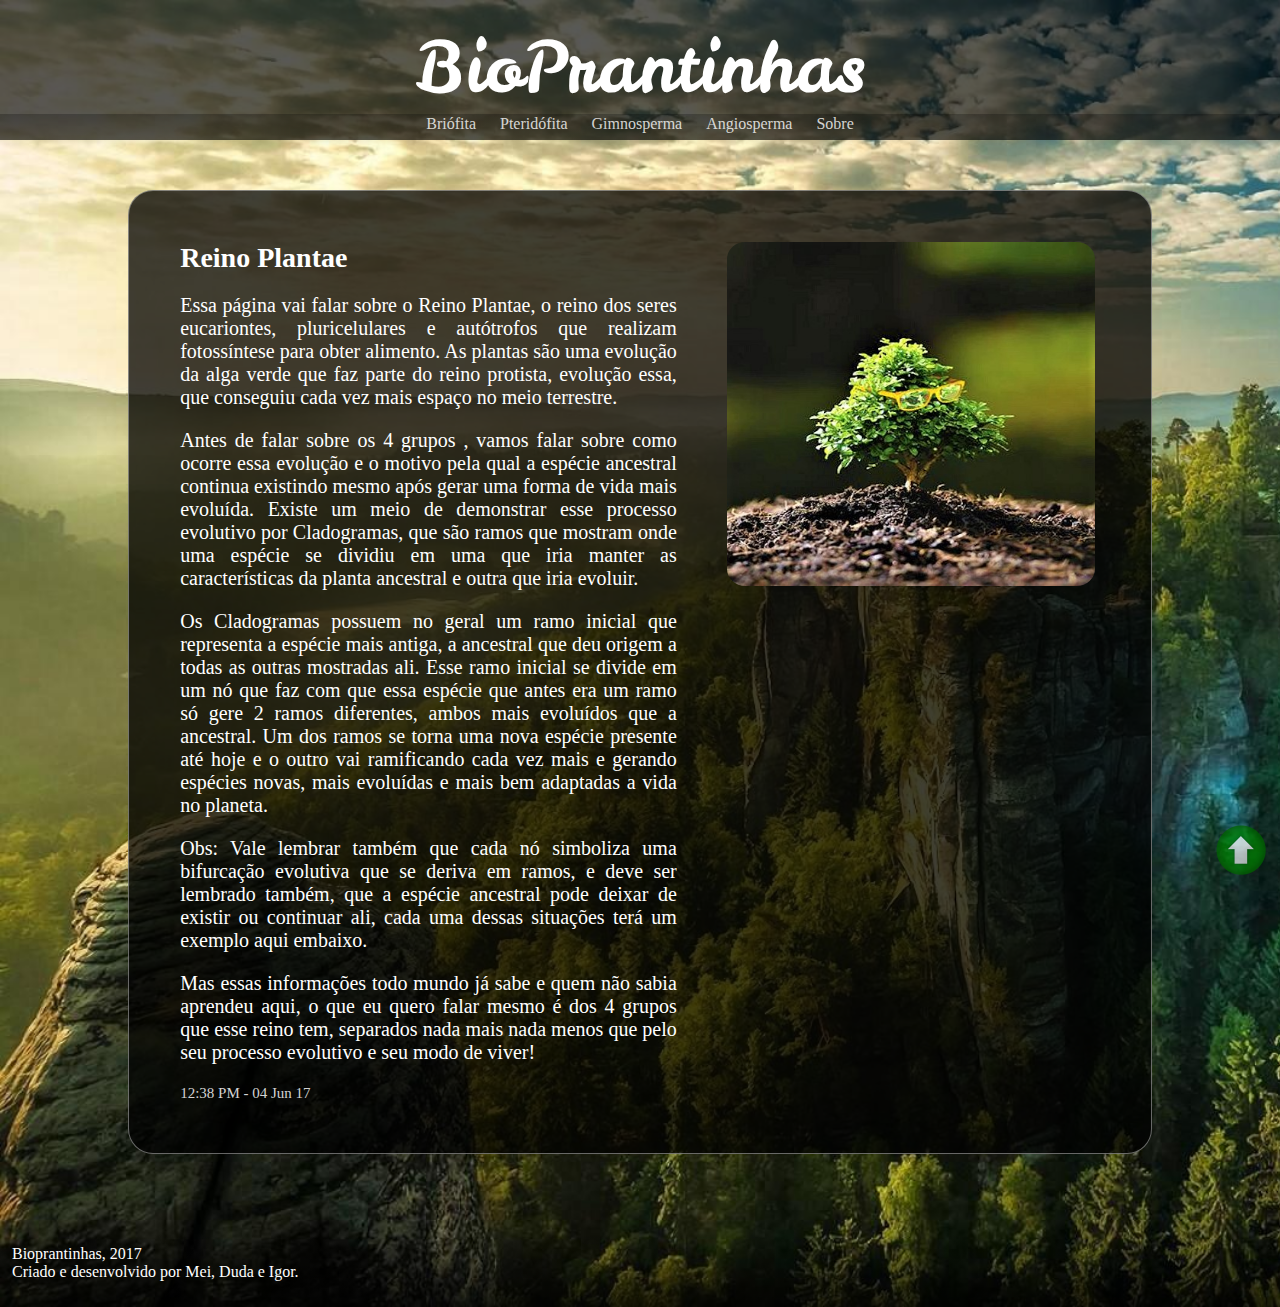
<file: index.html>
<!DOCTYPE html>
<html>
  <head>
    <meta http-equiv="Content-Type" content="text/html; charset=UTF-8">
    <title>BioPrantinhas</title>
    <link rel="stylesheet" href="estilos.css">
    <link rel="shortcut icon" href="imgs/icon.png">
    <link href="https://fonts.googleapis.com/css?family=Leckerli+One" rel="stylesheet">
  </head>
  <body>
  <header>
    <a href="index.html"><span id="title" title="Ir para o início">BioPrantinhas</span></a>
    <span id="subtitle"></span>
    <nav>
    <a href="briofita.html"><span class="menu">Briófita</span></a>
    <a href="pteridofita.html"><span class="menu">Pteridófita</span></a>
    <a href="gimno.html"><span class="menu">Gimnosperma</span></a>
    <a href="angio.html"><span class="menu">Angiosperma</span></a>
    <a href="sobre.html"><span class="menu">Sobre</span></a>
    </nav>
  </header>
    <main>
      <section>
        <div class="pcont">
          <h2>Reino Plantae</h2>
          <p>Essa página vai falar sobre o Reino Plantae, o reino dos seres eucariontes, pluricelulares e autótrofos que realizam fotossíntese para obter alimento. As plantas são uma evolução da alga verde que faz parte do reino protista, evolução essa, que conseguiu cada vez mais espaço no meio terrestre.</p>
          <p>Antes de falar sobre os 4 grupos , vamos falar sobre como ocorre essa evolução e o motivo pela qual a espécie ancestral continua existindo mesmo após gerar uma forma de vida mais evoluída. Existe um meio de demonstrar esse processo evolutivo por Cladogramas, que são ramos que mostram onde uma espécie se dividiu em uma que iria manter as características da planta ancestral e outra que iria evoluir.</p>
          <p>Os Cladogramas possuem no geral um ramo inicial que representa a espécie mais antiga, a ancestral que deu origem a todas as outras mostradas ali. Esse ramo inicial se divide em um nó que faz com que essa espécie que antes era um ramo só gere 2 ramos diferentes, ambos mais evoluídos que a ancestral. Um dos ramos se torna uma nova espécie presente até hoje e o outro vai ramificando cada vez mais e gerando espécies novas, mais evoluídas e mais bem adaptadas a vida no planeta.</p>
          <p>Obs: Vale lembrar também que cada nó simboliza uma bifurcação evolutiva que se deriva em ramos, e deve ser lembrado também, que a espécie ancestral  pode deixar de existir ou continuar ali, cada uma dessas situações terá um exemplo aqui embaixo.</p>
          <p>Mas essas informações todo mundo já sabe e quem não sabia aprendeu aqui, o que eu quero falar mesmo é dos 4 grupos que esse reino tem, separados nada mais nada menos que pelo seu processo evolutivo e seu modo de viver!</p>
          <time>12:38 PM - 04 Jun 17</time>
        </div>
        <div class="imgcont">
        <img src="imgs/prantinha.jpg">
        </div>
      </section>
    </main>
    <a href="#"><img src="imgs/to top.png"></a>
    <footer>
      <p>Bioprantinhas, 2017<br>Criado e desenvolvido por Mei, Duda e Igor.</p>
    </footer>
  </body>
</html>
</file>
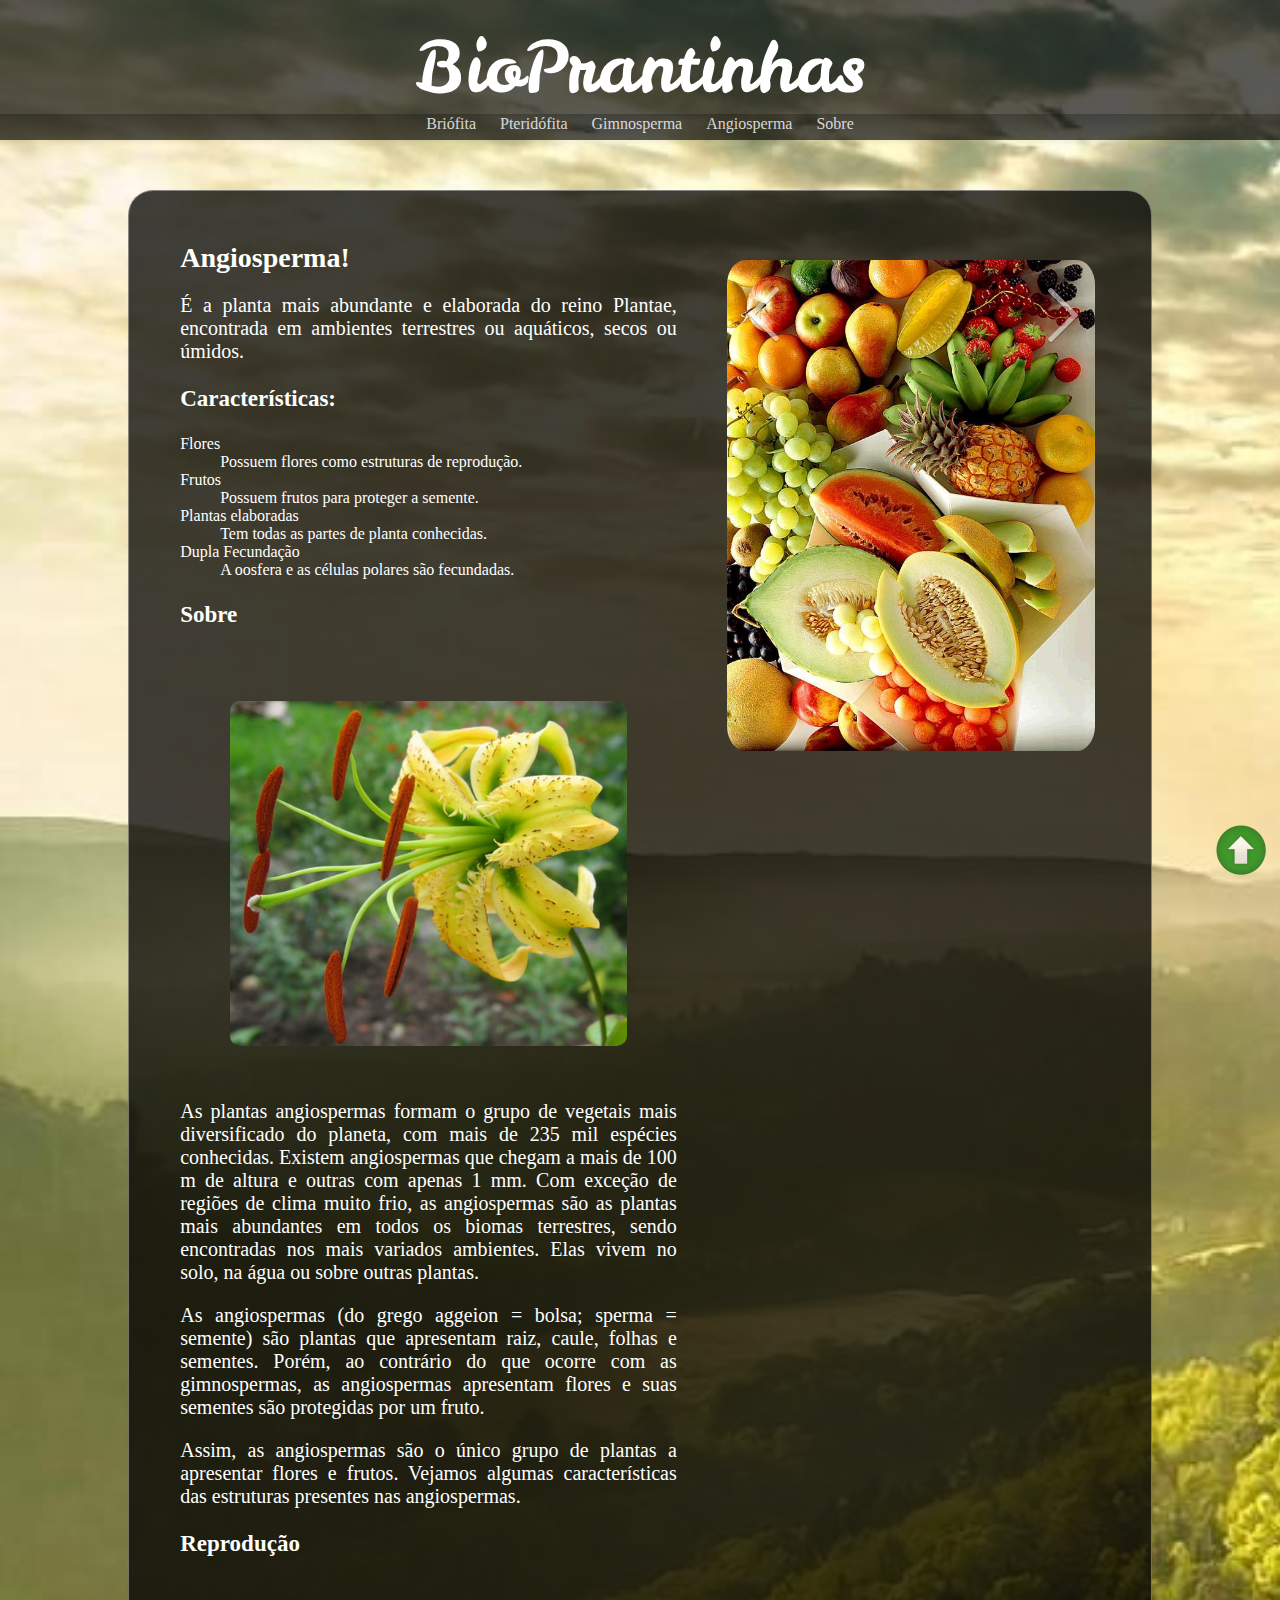
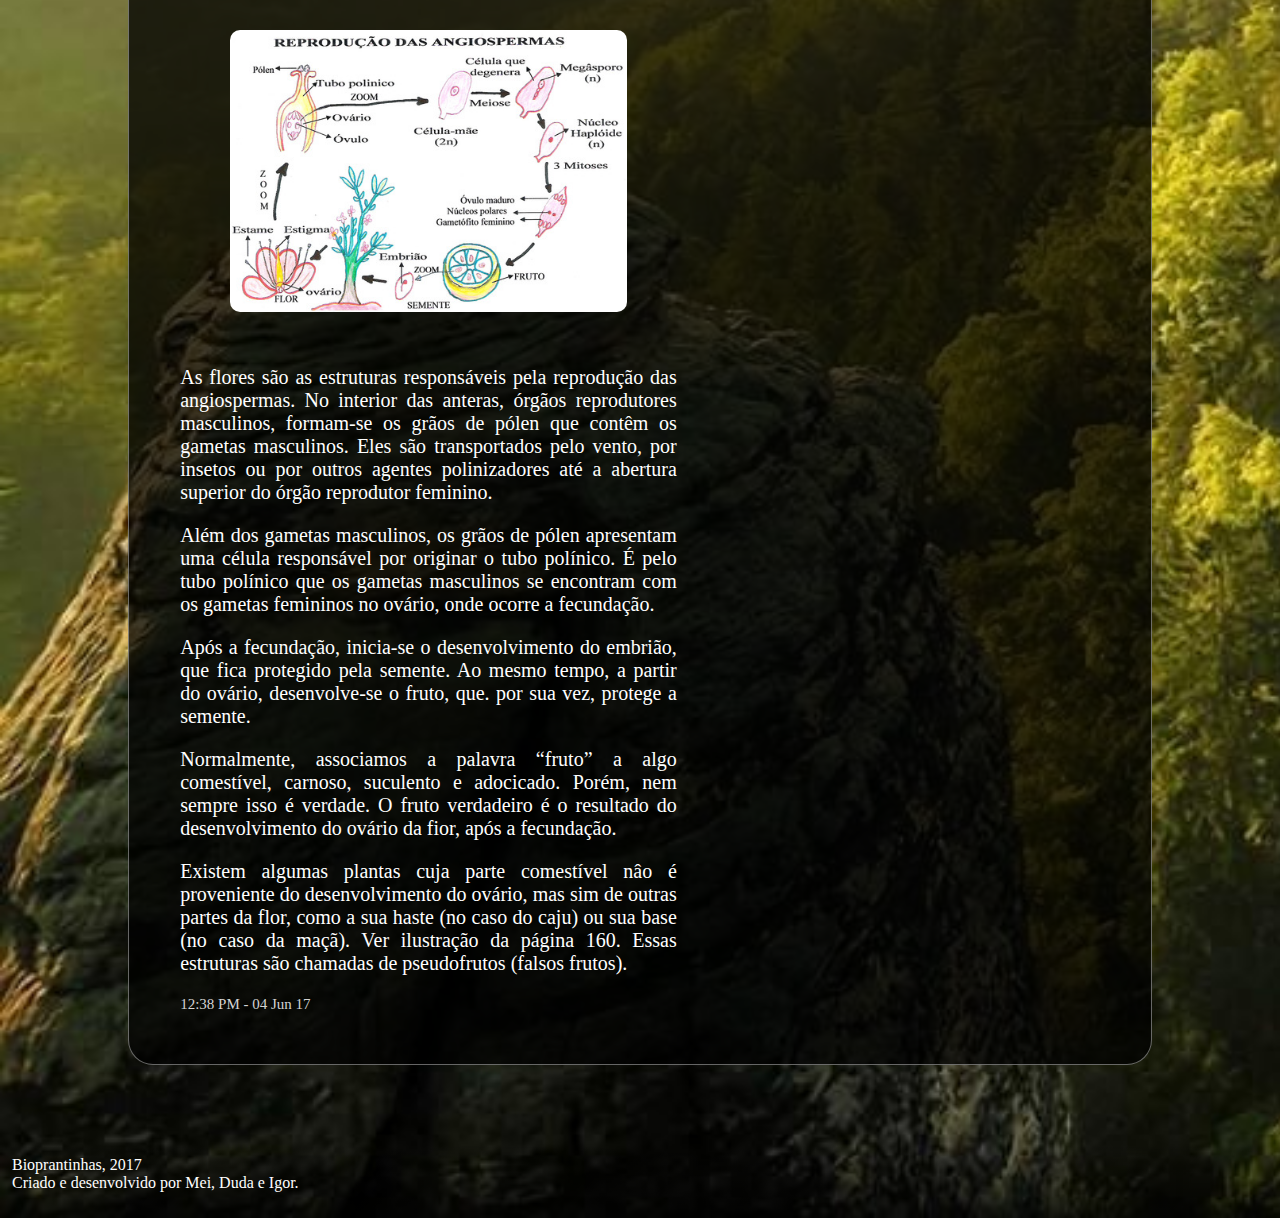
<file: angio.html>
<!DOCTYPE html>
<html>
  <head>
    <meta http-equiv="Content-Type" content="text/html; charset=UTF-8">
    <title>BioPrantinhas</title>
    <link rel="stylesheet" href="estilos.css">
    <link rel="shortcut icon" href="imgs/icon.png">
    <link href="https://fonts.googleapis.com/css?family=Leckerli+One" rel="stylesheet">
  </head>
  <body>
  <header>
    <a href="index.html"><span id="title" title="Ir para o início">BioPrantinhas</span></a>
    <span id="subtitle"></span>
    <nav>
    <a href="briofita.html"><span class="menu">Briófita</span></a>
    <a href="pteridofita.html"><span class="menu">Pteridófita</span></a>
    <a href="gimno.html"><span class="menu">Gimnosperma</span></a>
    <a href="angio.html"><span class="menu">Angiosperma</span></a>
    <a href="sobre.html"><span class="menu">Sobre</span></a>
    </nav>
  </header>
  <main>
      <section>
        <div class="pcont">
          <h2>Angiosperma!</h2>
          <p>É a planta mais abundante e elaborada do reino Plantae, encontrada em ambientes terrestres ou aquáticos, secos ou úmidos.</p>
          <h3>Características:</h3>
          <dl>
            <dt>Flores</dt>
              <dd>Possuem flores como estruturas de reprodução.</dd>
            <dt>Frutos</dt>
              <dd>Possuem frutos para proteger a semente.</dd>
            <dt>Plantas elaboradas</dt>
              <dd>Tem todas as partes de planta conhecidas.</dd>
            <dt>Dupla Fecundação</dt>
              <dd>A oosfera e as células polares são fecundadas.</dd>
          </dl>
          <h3>Sobre</h3>
          <img src="imgs/flor.jpg">
          <p>As plantas angiospermas formam o grupo de vegetais mais diversificado do planeta, com mais de 235 mil espécies conhecidas. Existem angiospermas que chegam a mais de 100 m de altura e outras com apenas 1 mm. Com exceção de regiões de clima muito frio, as angiospermas são as plantas mais abundantes em todos os biomas terrestres, sendo encontradas nos mais variados ambientes. Elas vivem no solo, na água ou sobre outras plantas.</p>
          <p>As angiospermas (do grego aggeion = bolsa; sperma = semente) são plantas que apresentam raiz, caule, folhas e sementes. Porém, ao contrário do que ocorre com as gimnospermas, as angiospermas apresentam flores e suas sementes são protegidas por um fruto.</p>
          <p>Assim, as angiospermas são o único grupo de plantas a apresentar flores e frutos. Vejamos algumas características das estruturas presentes nas angiospermas.</p>
          <h3>Reprodução</h3>
          <img src="imgs/repangio.jpg">

          <p>As flores são as estruturas responsáveis pela reprodução das angiospermas. No interior das anteras, órgãos reprodutores masculinos, formam-se os grãos de pólen que contêm os gametas masculinos. Eles são transportados pelo vento, por insetos ou por outros agentes polinizadores até a abertura superior do órgão reprodutor feminino.</p>
          <p>Além dos gametas masculinos, os grãos de pólen apresentam uma célula responsável por originar o tubo polínico. É pelo tubo polínico que os gametas masculinos se encontram com os gametas femininos no ovário, onde ocorre a fecundação.</p>
          <p>Após a fecundação, inicia-se o desenvolvimento do embrião, que fica protegido pela semente. Ao mesmo tempo, a partir do ovário, desenvolve-se o fruto, que. por sua vez, protege a semente.</p>
          <p>Normalmente, associamos a palavra “fruto” a algo comestível, carnoso, suculento e adocicado. Porém, nem sempre isso é verdade. O fruto verdadeiro é o resultado do desenvolvimento do ovário da fior, após a fecundação.</p>
          <p>Existem algumas plantas cuja parte comestível nâo é proveniente do desenvolvimento do ovário, mas sim de outras partes da flor, como a sua haste (no caso do caju) ou sua base (no caso da maçã). Ver ilustração da página 160. Essas estruturas são chamadas de pseudofrutos (falsos frutos).</p>

          <time>12:38 PM - 04 Jun 17</time>
        </div>
        <div class="imgcont">
          <div id="arrowcont">
            <button id="anterior" class="controle"><img src="imgs/arrow1.png"></button>
            <img id="slide" src="imgs/frutos.jpg">
            <button id="proximo" class="controle"><img src="imgs/arrow2.png"></button>
          </div>
          <iframe src="https://youtube.com/embed/3cMCT4-l89c"></iframe>
        </div>
      </section>
    </main>
    <a href="#"><img src="imgs/to top.png"></a>
    <footer>
      <p>Bioprantinhas, 2017<br>Criado e desenvolvido por Mei, Duda e Igor.</p>
    </footer>

    <script src="js/angio.js"></script>
  </body>
</html>
</file>
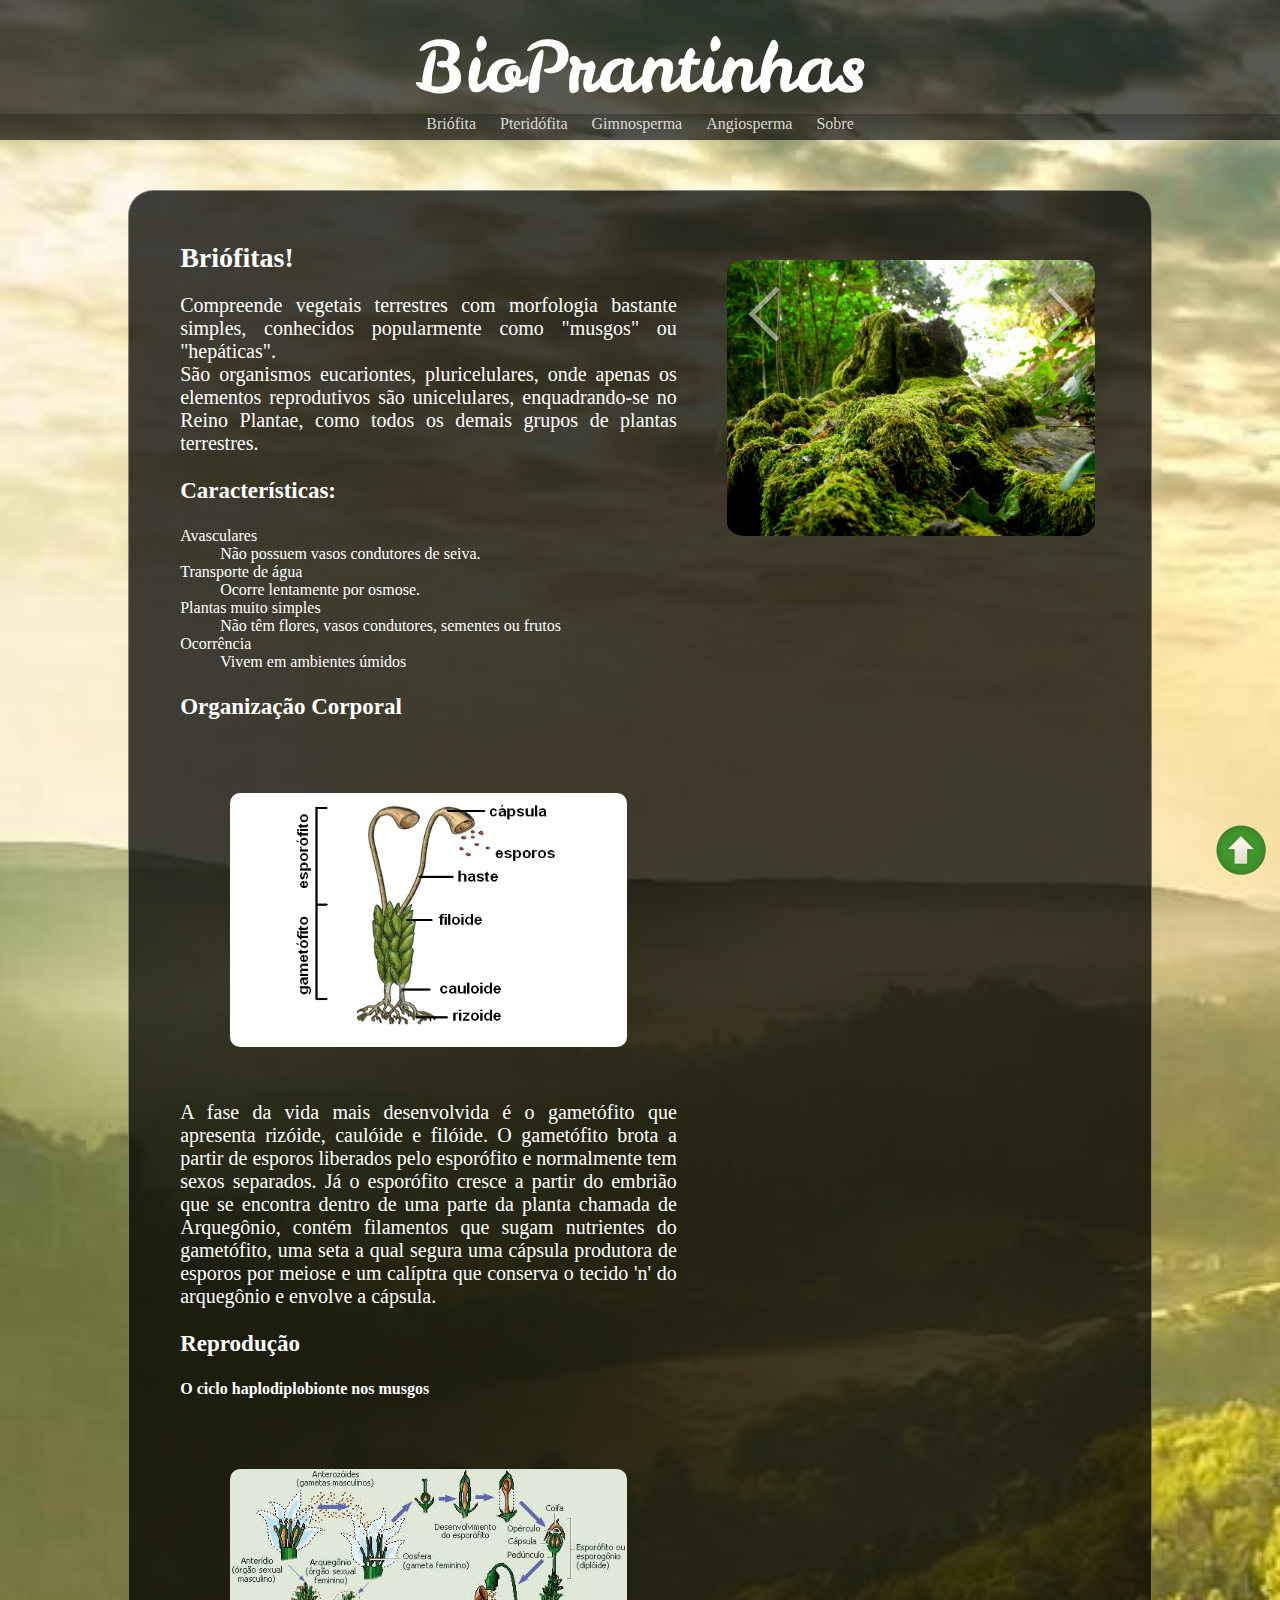
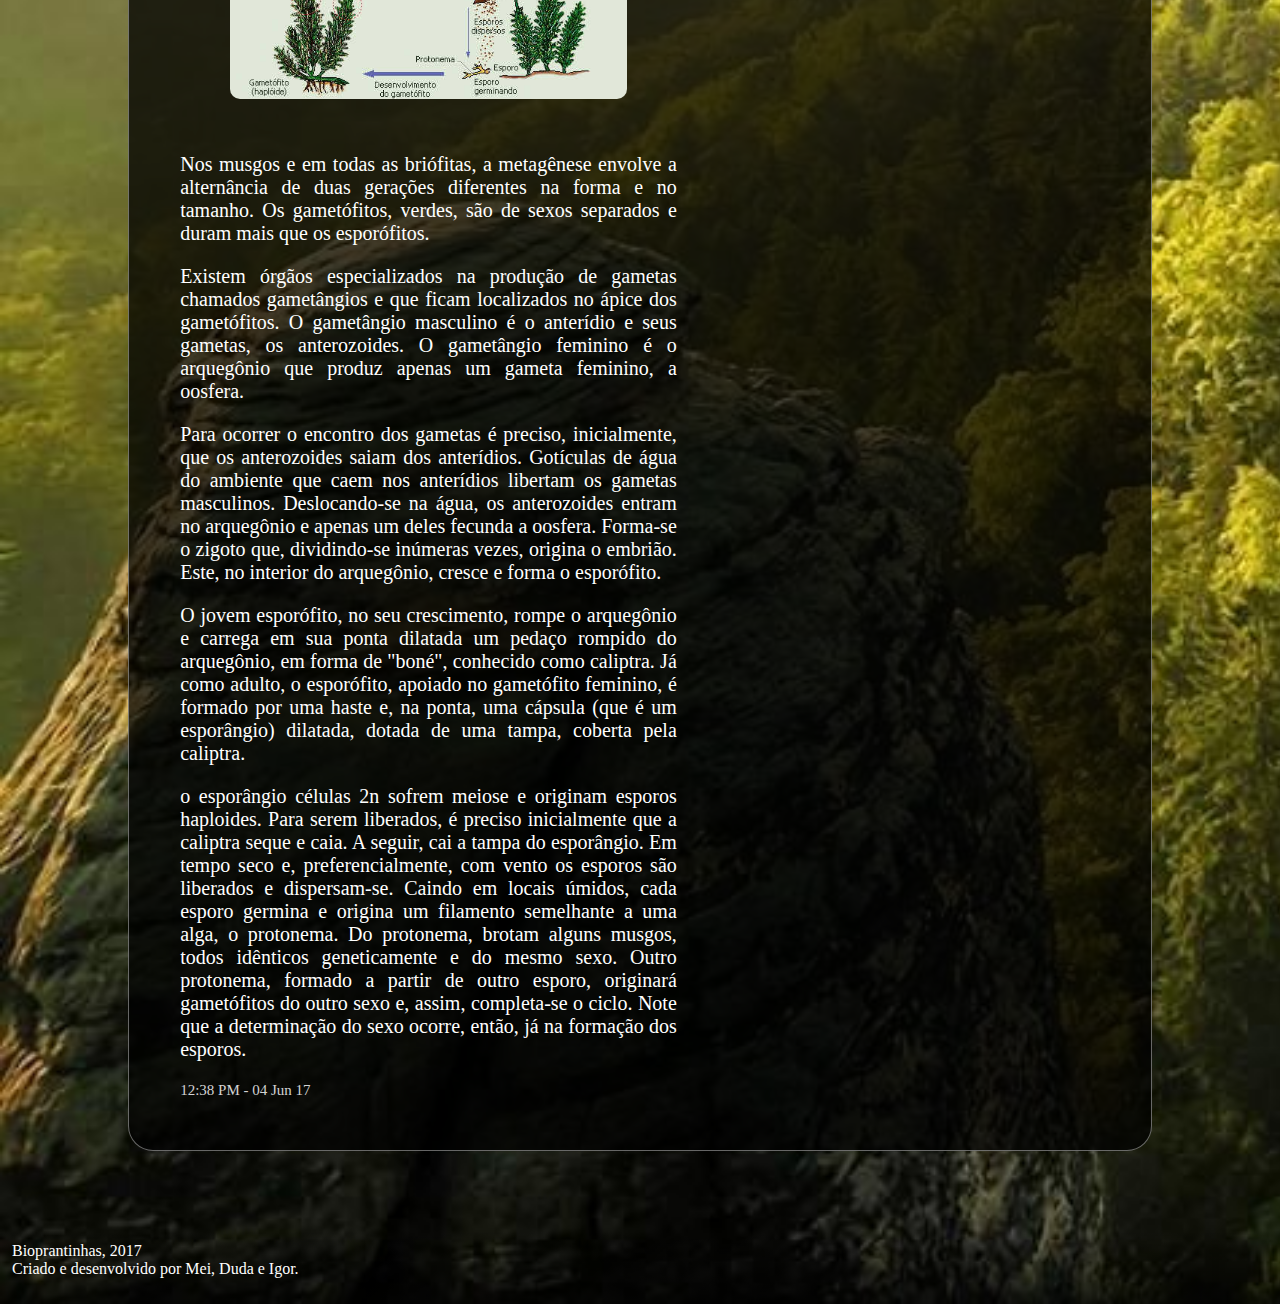
<file: briofita.html>
<!DOCTYPE html>
<html>
  <head>
    <meta http-equiv="Content-Type" content="text/html; charset=UTF-8">
    <title>BioPrantinhas</title>
    <link rel="stylesheet" href="estilos.css">
    <link rel="shortcut icon" href="imgs/icon.png">
    <link href="https://fonts.googleapis.com/css?family=Leckerli+One" rel="stylesheet">
  </head>
  <body>
  <header>
    <a href="index.html"><span id="title" title="Ir para o início">BioPrantinhas</span></a>
    <span id="subtitle"></span>
    <nav>
    <a href="briofita.html"><span class="menu">Briófita</span></a>
    <a href="pteridofita.html"><span class="menu">Pteridófita</span></a>
    <a href="gimno.html"><span class="menu">Gimnosperma</span></a>
    <a href="angio.html"><span class="menu">Angiosperma</span></a>
    <a href="sobre.html"><span class="menu">Sobre</span></a>
    </nav>
  </header>
    <main>
      <section>
        <div class="pcont">
          <h2>Briófitas!</h2>
          <p>Compreende vegetais terrestres com morfologia bastante simples, conhecidos popularmente como "musgos" ou "hepáticas". <br>
          São organismos eucariontes, pluricelulares, onde apenas os elementos reprodutivos são unicelulares, enquadrando-se no Reino Plantae, como todos os demais grupos de plantas terrestres.</p>
          <h3>Características:</h3>
          <dl>
            <dt>Avasculares</dt>
              <dd>Não possuem vasos condutores de seiva.</dd>
            <dt>Transporte de água</dt>
              <dd>Ocorre lentamente por osmose.</dd>
            <dt>Plantas muito simples</dt>
              <dd>Não têm flores, vasos condutores, sementes ou frutos</dd>
            <dt>Ocorrência</dt>
              <dd>Vivem em ambientes úmidos</dd>
          </dl>
          <h3>Organização Corporal</h3>
          <img src="imgs/briofitas.png">
          <p>A fase da vida mais desenvolvida é o gametófito que apresenta rizóide, caulóide e filóide. O gametófito brota a partir de esporos liberados pelo esporófito e normalmente tem sexos separados. Já o esporófito cresce a partir do embrião que se encontra dentro de uma parte da planta chamada de Arquegônio, contém filamentos que sugam nutrientes do gametófito, uma seta a qual segura uma cápsula produtora de esporos por meiose e um calíptra que conserva o tecido 'n' do arquegônio e envolve a cápsula.</p>
          <h3>Reprodução</h3>
          <h4>O ciclo haplodiplobionte nos musgos</h4>
          <img src="imgs/repmusgo.jpg">

          <p>Nos musgos e em todas as briófitas, a metagênese envolve a alternância de duas gerações diferentes na forma e no tamanho. Os gametófitos, verdes, são de sexos separados e duram mais que os esporófitos.</p>

          <p>Existem órgãos especializados na produção de gametas chamados gametângios e que ficam localizados  no ápice dos gametófitos. O gametângio masculino é o anterídio e seus gametas, os anterozoides. O gametângio feminino é o arquegônio que produz apenas um gameta feminino, a oosfera.</p>
          <p>Para ocorrer o encontro dos gametas é preciso, inicialmente, que os anterozoides saiam dos anterídios. Gotículas de água do ambiente que caem nos anterídios libertam os gametas masculinos. Deslocando-se na água, os anterozoides entram no arquegônio e apenas um deles fecunda a oosfera. Forma-se o zigoto que, dividindo-se inúmeras vezes, origina o embrião. Este, no interior do arquegônio, cresce e forma o esporófito.</p>

          <p>O jovem esporófito, no seu crescimento, rompe o arquegônio e carrega em sua ponta dilatada um pedaço rompido do arquegônio, em forma de "boné", conhecido como caliptra. Já como adulto, o esporófito, apoiado no gametófito feminino, é formado por uma haste e, na ponta, uma cápsula (que é um esporângio) dilatada, dotada de uma tampa, coberta pela caliptra.</p>
          <p>o esporângio células 2n sofrem meiose e originam esporos haploides. Para serem liberados, é preciso inicialmente que a caliptra seque e caia. A seguir, cai a tampa do esporângio. Em tempo seco e, preferencialmente, com vento os esporos são liberados e dispersam-se. Caindo em locais úmidos, cada esporo germina e origina um filamento semelhante a uma alga, o protonema. Do protonema, brotam alguns musgos, todos idênticos geneticamente e do mesmo sexo. Outro protonema, formado a partir de outro esporo, originará gametófitos do outro sexo e, assim, completa-se o ciclo. Note que a determinação do sexo ocorre, então, já na formação dos esporos.</p>

          <time>12:38 PM - 04 Jun 17</time>
        </div>
        <div class="imgcont">
          <div id="arrowcont">
            <button id="anterior" class="controle"><img src="imgs/arrow1.png"></button>
            <img id="slide" src="imgs/mustumblr.jpg">
            <button id="proximo" class="controle"><img src="imgs/arrow2.png"></button>
          </div>
          <iframe src="https://youtube.com/embed/bUgqEqANgyo"></iframe>
        </div>
      </section>
    </main>
    <a href="#"><img src="imgs/to top.png"></a>
    <footer>
      <p>Bioprantinhas, 2017<br>Criado e desenvolvido por Mei, Duda e Igor.</p>
    </footer>
    <script src="js/briofita.js"></script>
  </body>
</html>
</file>
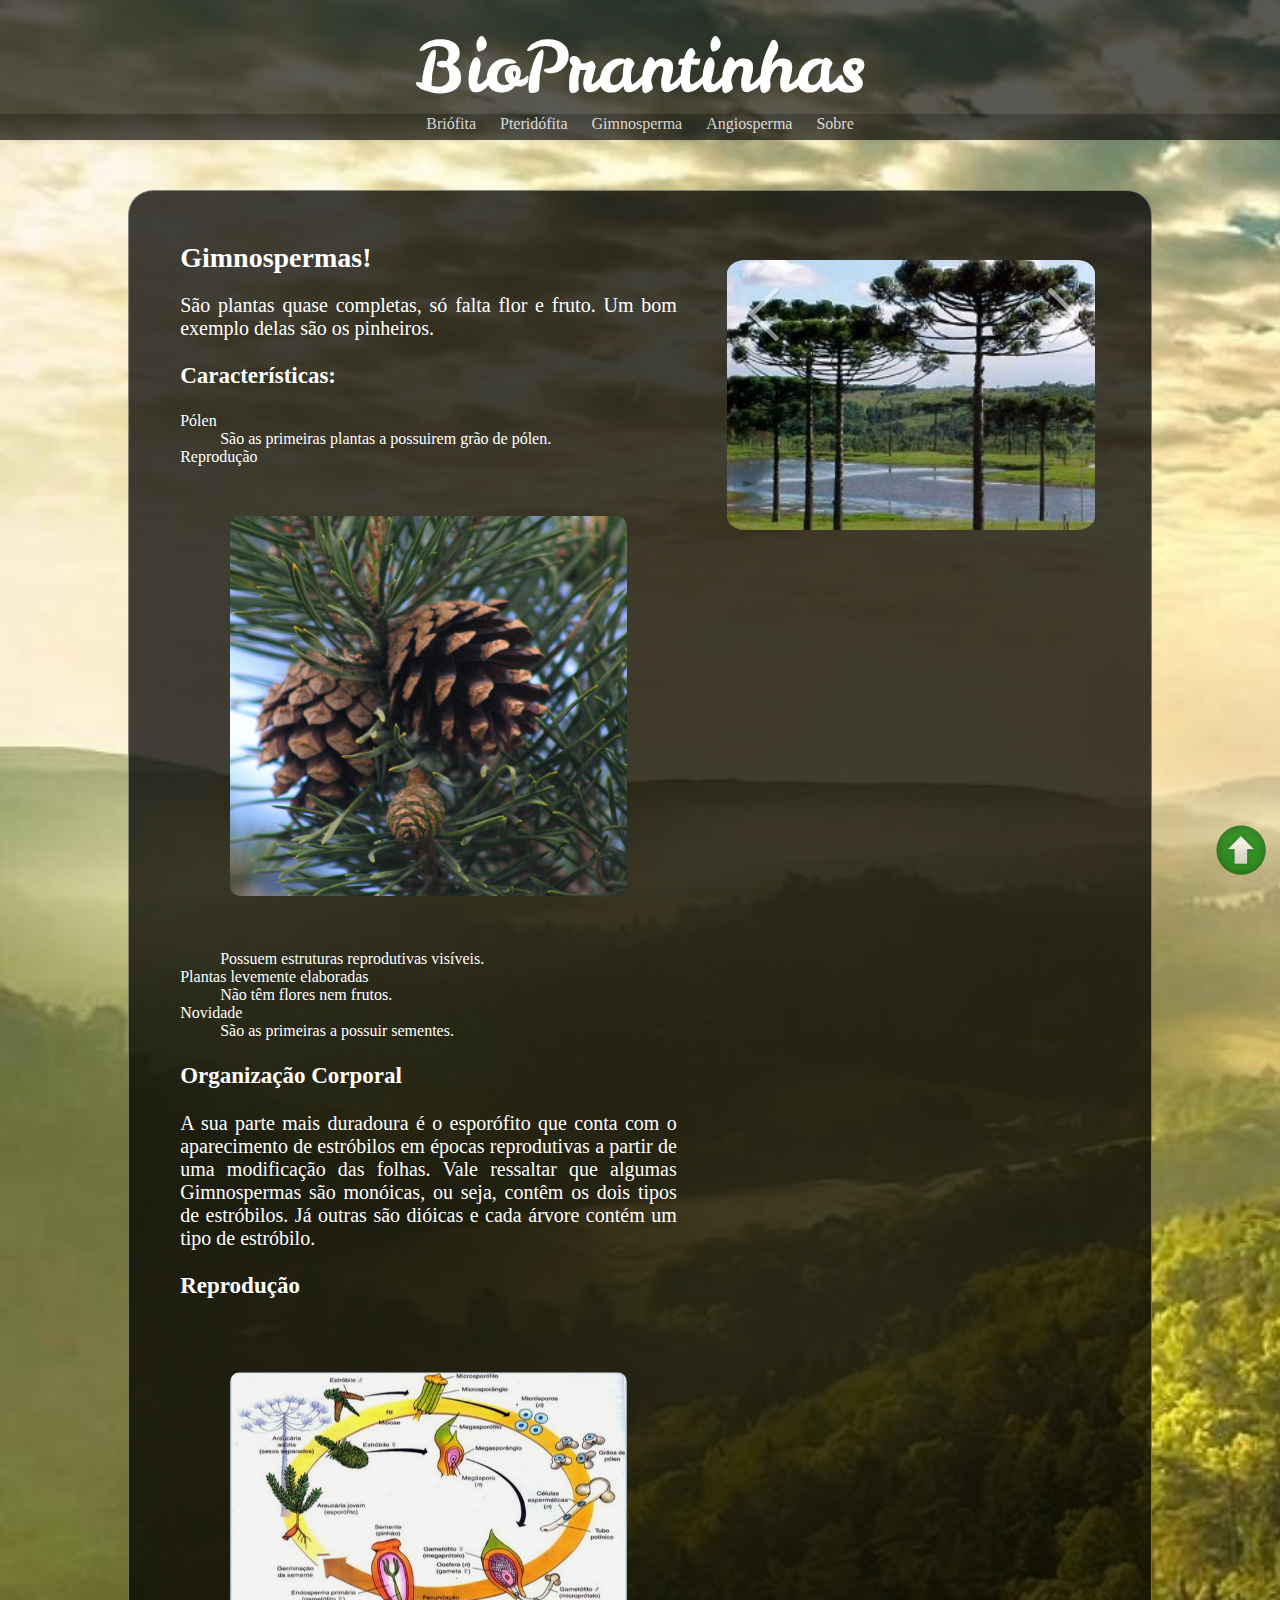
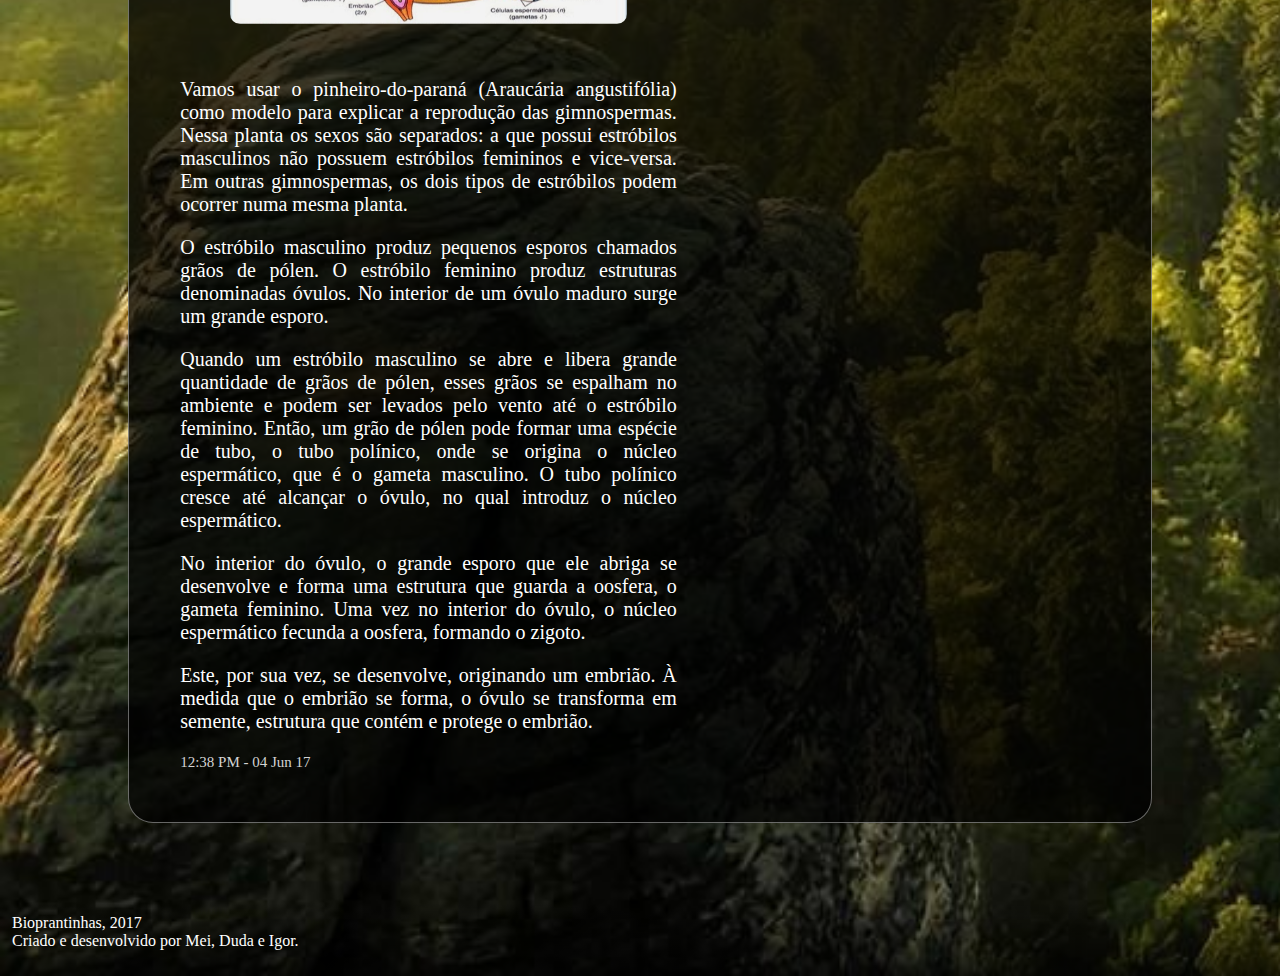
<file: gimno.html>
<!DOCTYPE html>
<html>
  <head>
    <meta http-equiv="Content-Type" content="text/html; charset=UTF-8">
    <title>BioPrantinhas</title>
    <link rel="stylesheet" href="estilos.css">
    <link rel="shortcut icon" href="imgs/icon.png">
    <link href="https://fonts.googleapis.com/css?family=Leckerli+One" rel="stylesheet">
  </head>
  <body>
  <header>
    <a href="index.html"><span id="title" title="Ir para o início">BioPrantinhas</span></a>
    <span id="subtitle"></span>
    <nav>
    <a href="briofita.html"><span class="menu">Briófita</span></a>
    <a href="pteridofita.html"><span class="menu">Pteridófita</span></a>
    <a href="gimno.html"><span class="menu">Gimnosperma</span></a>
    <a href="angio.html"><span class="menu">Angiosperma</span></a>
    <a href="sobre.html"><span class="menu">Sobre</span></a>
    </nav>
  </header>
  <main>
      <section>
        <div class="pcont">
          <h2>Gimnospermas!</h2>
          <p>São plantas quase completas, só falta flor e fruto. Um bom exemplo delas são os pinheiros.</p>
          <h3>Características:</h3>
          <dl>
            <dt>Pólen</dt>
              <dd>São as primeiras plantas a possuirem grão de pólen.</dd>
            <dt>Reprodução</dt>
            <img src="imgs/cones.jpg">
              <dd>Possuem estruturas reprodutivas visíveis.</dd>
            <dt>Plantas levemente elaboradas</dt>
              <dd>Não têm flores nem frutos.</dd>
            <dt>Novidade</dt>
              <dd>São as primeiras a possuir sementes.</dd>
          </dl>
          <h3>Organização Corporal</h3>
          <p>A sua parte mais duradoura é o esporófito que conta com o aparecimento de estróbilos em épocas reprodutivas a partir de uma modificação das folhas. Vale ressaltar que algumas Gimnospermas são monóicas, ou seja, contêm os dois tipos de estróbilos. Já outras são dióicas e cada árvore contém um tipo de estróbilo.</p>
          <h3>Reprodução</h3>
          <img src="imgs/ciclogimno.png">

          <p>Vamos usar o pinheiro-do-paraná (Araucária angustifólia) como modelo para explicar a reprodução das gimnospermas. Nessa planta os sexos são separados: a que possui estróbilos masculinos não possuem estróbilos femininos e vice-versa. Em outras gimnospermas, os dois tipos de estróbilos podem ocorrer numa mesma planta.</p>
          <p>O estróbilo masculino produz pequenos esporos chamados grãos de pólen. O estróbilo feminino produz estruturas denominadas óvulos. No interior de um óvulo maduro surge um grande esporo.</p>
          <p>Quando um estróbilo masculino se abre e libera grande quantidade de grãos de pólen, esses grãos se espalham no ambiente e podem ser levados pelo vento até o estróbilo feminino. Então, um grão de pólen pode formar uma espécie de tubo, o tubo polínico, onde se origina o núcleo espermático, que é o gameta masculino. O tubo polínico cresce até alcançar o óvulo, no qual introduz o núcleo espermático.</p>
          <p>No interior do óvulo, o grande esporo que ele abriga se desenvolve e forma uma estrutura que guarda a oosfera, o gameta feminino. Uma vez no interior do óvulo, o núcleo espermático fecunda a oosfera, formando o zigoto.</p>
          <p>Este, por sua vez, se desenvolve, originando um embrião. À medida que o embrião se forma, o óvulo se transforma em semente, estrutura que contém e protege o embrião.</p>

          <time>12:38 PM - 04 Jun 17</time>
        </div>
        <div class="imgcont">
          <div id="arrowcont">
            <button id="anterior" class="controle"><img src="imgs/arrow1.png"></button>
            <img id="slide" src="imgs/araucarias.jpg">
            <button id="proximo" class="controle"><img src="imgs/arrow2.png"></button>
          </div>
          <iframe src="https://youtube.com/embed/gwnrJRAY3so"></iframe>
        </div>
      </section>
    </main>
    <a href="#"><img src="imgs/to top.png"></a>
    <footer>
      <p>Bioprantinhas, 2017<br>Criado e desenvolvido por Mei, Duda e Igor.</p>
    </footer>
    <script src="js/gimno.js"></script>
  </body>
</html>
</file>
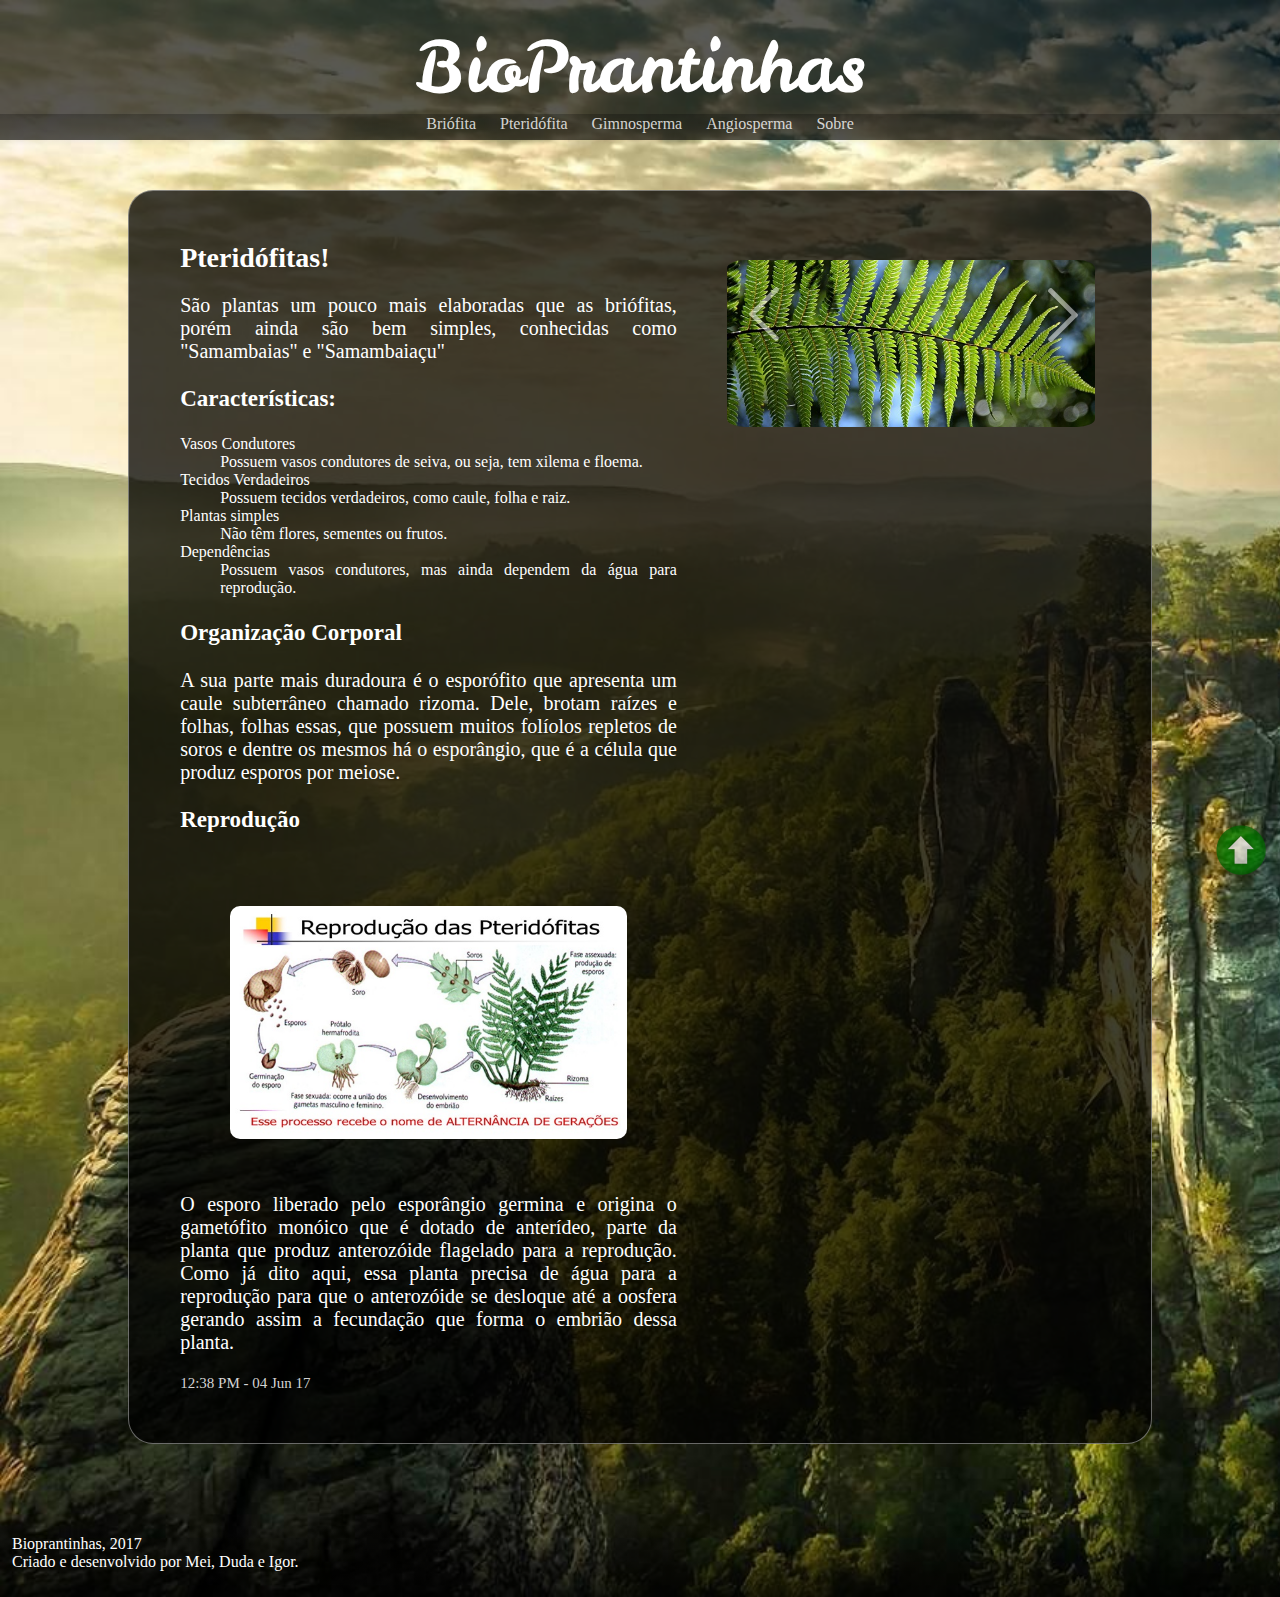
<file: pteridofita.html>
<!DOCTYPE html>
<html>
  <head>
    <meta http-equiv="Content-Type" content="text/html; charset=UTF-8">
    <title>BioPrantinhas</title>
    <link rel="stylesheet" href="estilos.css">
    <link rel="shortcut icon" href="imgs/icon.png">
    <link href="https://fonts.googleapis.com/css?family=Leckerli+One" rel="stylesheet">
  </head>
  <body>
  <header>
    <a href="index.html"><span id="title" title="Ir para o início">BioPrantinhas</span></a>
    <span id="subtitle"></span>
    <nav>
    <a href="briofita.html"><span class="menu">Briófita</span></a>
    <a href="pteridofita.html"><span class="menu">Pteridófita</span></a>
    <a href="gimno.html"><span class="menu">Gimnosperma</span></a>
    <a href="angio.html"><span class="menu">Angiosperma</span></a>
    <a href="sobre.html"><span class="menu">Sobre</span></a>
    </nav>
  </header>
    <main>
      <section>
        <div class="pcont">
          <h2>Pteridófitas!</h2>
          <p>São plantas um pouco mais elaboradas que as briófitas, porém ainda são bem simples, conhecidas como "Samambaias" e "Samambaiaçu"<br>
          </p>
          <h3>Características:</h3>
          <dl>
            <dt>Vasos Condutores</dt>
              <dd>Possuem vasos condutores de seiva, ou seja, tem xilema e floema.</dd>
            <dt>Tecidos Verdadeiros</dt>
              <dd>Possuem tecidos verdadeiros, como caule, folha e raiz.</dd>
            <dt>Plantas simples</dt>
              <dd>Não têm flores, sementes ou frutos.</dd>
            <dt>Dependências</dt>
              <dd>Possuem vasos condutores, mas ainda dependem da água para reprodução.</dd>
          </dl>
          <h3>Organização Corporal</h3>
          <p>A sua parte mais duradoura é o esporófito que apresenta um caule subterrâneo chamado rizoma. Dele, brotam raízes e folhas, folhas essas, que possuem muitos folíolos repletos de soros e dentre os mesmos há o esporângio, que é a célula que produz esporos por meiose.</p>
          <h3>Reprodução</h3>
          <img src="imgs/ciclopit.jpg">
          <p>O esporo liberado pelo esporângio germina e origina o gametófito monóico que é dotado de anterídeo, parte da planta que produz anterozóide flagelado para a reprodução. Como já dito aqui, essa planta precisa de água para a reprodução para que o anterozóide se desloque até a oosfera gerando assim a fecundação que forma o embrião dessa planta.</p>
          <time>12:38 PM - 04 Jun 17</time>
        </div>
        <div class="imgcont">
          <div id="arrowcont">
            <button id="anterior" class="controle"><img src="imgs/arrow1.png"></button>
            <img id="slide" src="imgs/pteri.jpg">
            <button id="proximo" class="controle"><img src="imgs/arrow2.png"></button>
          </div>
          <iframe src="https://youtube.com/embed/eWZVgehTIzU"></iframe>
        </div>
      </section>
    </main>
    <a href="#"><img src="imgs/to top.png"></a>
    <footer>
      <p>Bioprantinhas, 2017<br>Criado e desenvolvido por Mei, Duda e Igor.</p>
    </footer>
    <script src="js/pteridofita.js"></script>
  </body>
</html>
</file>
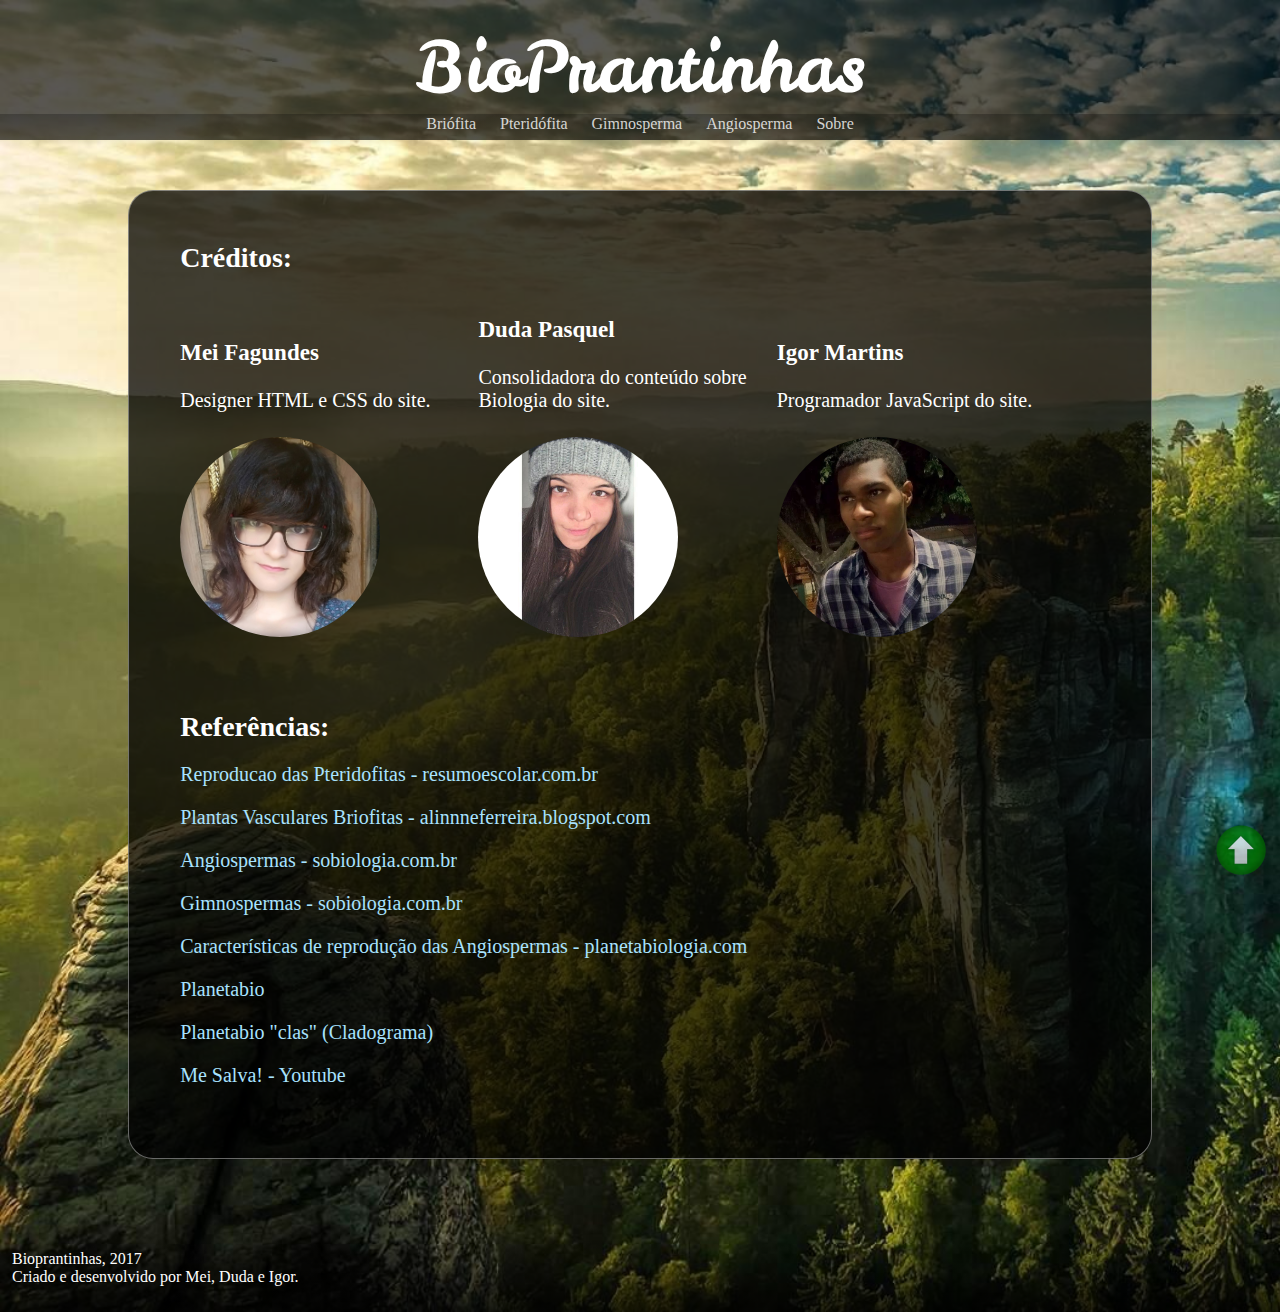
<file: sobre.html>
<!DOCTYPE html>
<html>
  <head>
    <meta http-equiv="Content-Type" content="text/html; charset=UTF-8">
    <title>BioPrantinhas</title>
    <link rel="stylesheet" href="estilos.css">
    <link rel="shortcut icon" href="imgs/icon.png">
    <link href="https://fonts.googleapis.com/css?family=Leckerli+One" rel="stylesheet">
  </head>
  <body>
    <header>
      <a href="index.html"><span id="title" title="Ir para o início">BioPrantinhas</span></a>
      <span id="subtitle"></span>
      <nav>
      <a href="briofita.html"><span class="menu">Briófita</span></a>
      <a href="pteridofita.html"><span class="menu">Pteridófita</span></a>
      <a href="gimno.html"><span class="menu">Gimnosperma</span></a>
      <a href="angio.html"><span class="menu">Angiosperma</span></a>
      <a href="sobre.html"><span class="menu">Sobre</span></a>
      </nav>
    </header>
    <main>
      <section>
          <h2>Créditos:</h2>
          <div class="profilecont">
          <h3>Mei Fagundes</h3>
          <p>Designer HTML e CSS do site.</p>
          <img class="profile" src="imgs/mei.jpg">
          </div>
          <div class="profilecont">
          <h3>Duda Pasquel</h3>
          <p>Consolidadora do conteúdo sobre Biologia do site.</p>
          <img class="profile" src="imgs/duda.jpg">
          </div>
          <div class="profilecont">
          <h3>Igor Martins</h3>
          <p>Programador JavaScript do site.</p>
          <img class="profile" src="imgs/igor.jpeg">
          </div>
          <h2>Referências:</h2>
          <p><a href="https://www.resumoescolar.com.br/biologia/reproducao-das-pteridofitas/">Reproducao das Pteridofitas - resumoescolar.com.br</a></p>
          <p><a href="http://alinnneferreira.blogspot.com/2012/11/plantas-vasculares-briofitas-as.html">Plantas Vasculares Briofitas - alinnneferreira.blogspot.com</a></p>
          <p><a href="http://www.sobiologia.com.br/conteudos/Reinos4/bioangiospermas.php">Angiospermas - sobiologia.com.br</a></p>
          <p><a href="http://www.sobiologia.com.br/conteudos/Reinos4/gimnospermas.php">Gimnospermas - sobiologia.com.br</a></p>
          <p><a href="http://planetabiologia.com/plantas-angiospermas-caracteristicas-reproducao-exemplos-resumo/">Características de reprodução das Angiospermas - planetabiologia.com</a></p>
          <p><a href="http://www.planetabio.com/planetabio.html">Planetabio</a></p>
          <p><a href="http://www.planetabio.com/clas.html">Planetabio "clas" (Cladograma)</a></p>
          <p><a href="https://www.youtube.com/channel/UCWv7JMNjrWlVtkiBmygefHQ">Me Salva! - Youtube</a></p>
        </div>
      </section>
    </main>
    <a href="#"><img src="imgs/to top.png"></a>
    <footer>
      <p>Bioprantinhas, 2017<br>Criado e desenvolvido por Mei, Duda e Igor.</p>
    </footer>
  </body>
</html>
</file>
<file: estilos.css>
html {
    background-color: #000000;
}

html ::selection {
    background-color: #008000;
    color: white;
}

header {
    background-color: rgba(0, 0, 0, 0.6);
    height: 140px;
    font-family: 'Leckerli One', cursive;
    font-size: 70px;
    text-align: center;
    padding-top: 20px;
    padding-bottom: 20px;
    box-sizing: border-box;
    transition: 150ms ease-in-out;
}

header:hover {
    background-color: rgba(0, 0, 0, 0.65)
}

#title {
    color: white;
    user-select: none;
    cursor: pointer;
    transition: 150ms ease-in-out;
}

#title:hover {
    font-size: 72px;
}

#title:active {
    color:#008000;
    font-size: 73px;
    transition: 100ms ease-in-out;
}

nav {
    font-family: "Calibri", "OpenSans";
    height: 32px;
    font-size: 16px;
    background-image: linear-gradient(to bottom, rgba(0, 0, 0, 0.25), rgba(0, 0, 0, 0));
    user-select: none;
}

.menu {
    padding-right: 10px;
    padding-top: 2px;
    padding-bottom: 5px;
    padding-left: 10px;
    transition: 80ms ease-in-out;
    border-radius: 1px;
    color: rgba(255, 255, 255, 0.8);
    vertical-align: middle;
    transition: 100ms ease-in-out;
}

.menu:hover {
    background-color: rgba(0, 0, 0, 0.3);
    cursor: pointer;
}

.menu:active {
    background-color: #008000;
}

body {
    background-image: url("imgs/wallpaper.jpg");
    background-repeat: no-repeat;
    background-size: cover;
    margin: 0;
}

main {
    margin-right: 10%;
    margin-left: 10%;
}

a {
    text-decoration: none;
    position: relative;
 }

section a:link {
    color: #a8e2ff;
}

section a:visited {
    color: #47acfe;
}

section a:hover {
    text-decoration: underline;
}

section a:active {
    top: 2px;
}

section {
    margin-top: 50px;
    display: block;
    font-family: "Calibri", "OpenSans";
    text-align: left;
    color: white;
    background-color: rgba(0, 0, 0, 0.75);
    border: solid rgba(211, 211, 211, 0.48) 1px;
    border-radius: 25px;
    padding: 5%;
    transition: 100ms ease-in-out;
    width: 100%;
    box-sizing: border-box;
}

section:hover {
    border-color: #008000;
    border-radius: 15px;
    background-color: rgba(0, 0, 0, 0.8);
}

section h2 {
    margin-top: 0px;
}

.imgcont {
    display: inline-block;
    width: 40%;
    height: 100%;
    box-sizing: border-box;
    position: relative;
}

.imgcont img[src*="jpg"] {
    align-content: stretch;
    border-radius: 5%;
    width: 100%;
}

#arrowcont {
    position: relative;
}

img[src*="arrow"] {
    position: absolute;
    top: 40px;
    transition: 50ms ease-in-out;
    cursor: pointer;
    opacity: 0.5;
}

img[src*="arrow"]:hover {
    opacity: 1;
}

img[src*="arrow"]:active {
    top: 43px;
}

img[src*="arrow2"] {
    right: 0px;
}

section p {
    margin: 0px;
    font-size: 20px;
    margin-bottom: 20px;
}

section h2 {
    font-size: 28px;
    margin-bottom: 20px;
}

section h2:not(:nth-child(1)) {
    margin-top: 70px;
}

section h3 {
    font-size: 23px;
}

.profile {
    width: 200px;
    border-radius: 50%;
    margin-top: 5px;
}

.profilecont {
    display: inline-block;
    width: 30%;
}

.profilecont:not(:nth-child(4)) {
    margin-right: 2%;
}

.pcont {
    display: inline-block;
    width: 54%;
    margin-right: 5%;
    box-sizing: border-box;
    vertical-align: top;
    text-align: justify;
}

.pcont img:not(.profile) {
    margin-top: 50px;
    margin-bottom: 50px;
    width: 80%;
    border-radius: 10px;
    margin-left: 10%;
    margin-right: 10%;
}

img[src*="to top"] {
    width: 50px;
    position: sticky;
    bottom: 25px;
    left: 95%;
    opacity: 0.75;
    transition: 50ms ease-in-out;
}

img[src*="to top"]:hover {
    opacity: 1;
}

time {
    font-size: 15px;
    margin-top: 30px;
    color: lightgray;
    cursor: default;
}

iframe {
    width: 380px;
    height: 214px;
    border: 0px;
    margin-top: 60px;
}

footer {
    background-image: linear-gradient(to bottom, rgba(0, 204, 70, 0), rgba(0, 0, 0, 0.71));
    height: 50px;
    color: white;
    font-family: "Calibri", "OpenSans";
    margin-top: 25px;
    padding: 12px;
}

footer > p {
    display: inline-block;
    font-size: 16px;
    margin: 0;
}

.controle {
  background: transparent;
  border: none;
}
</file>
